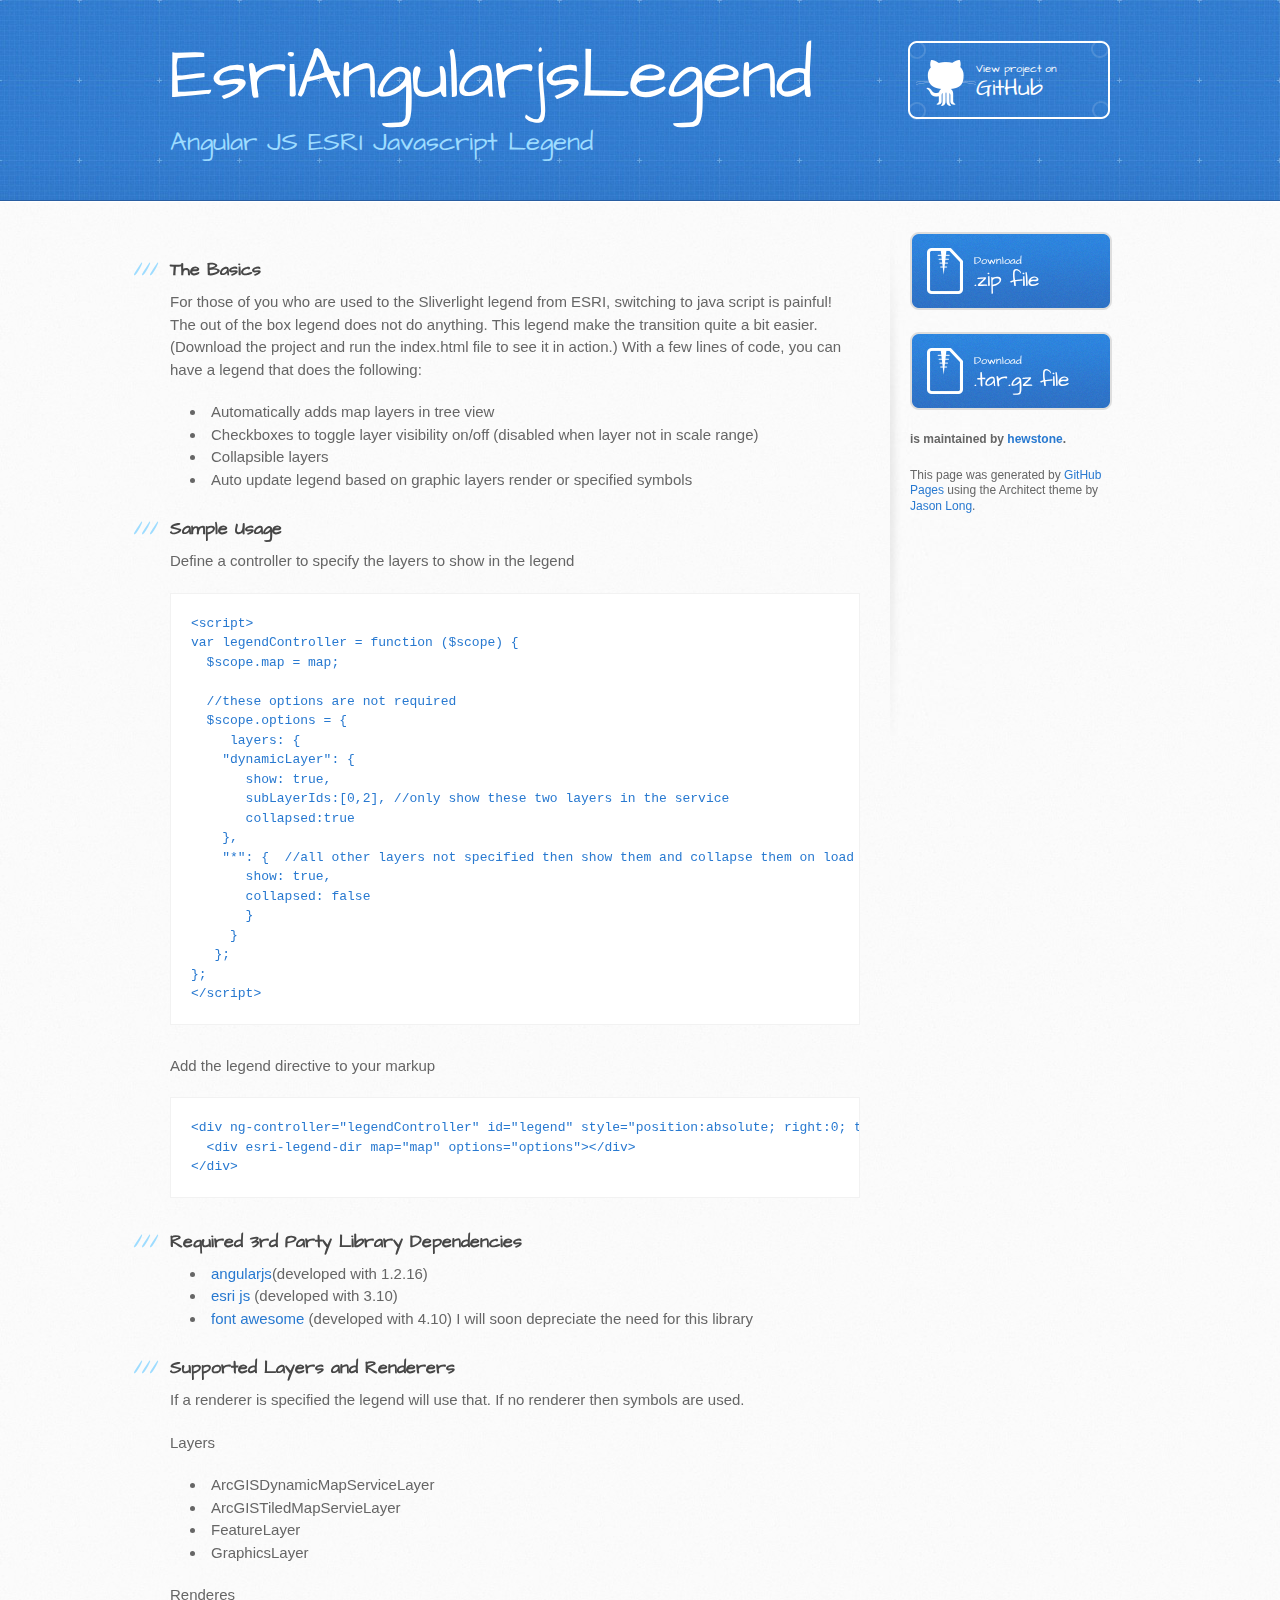
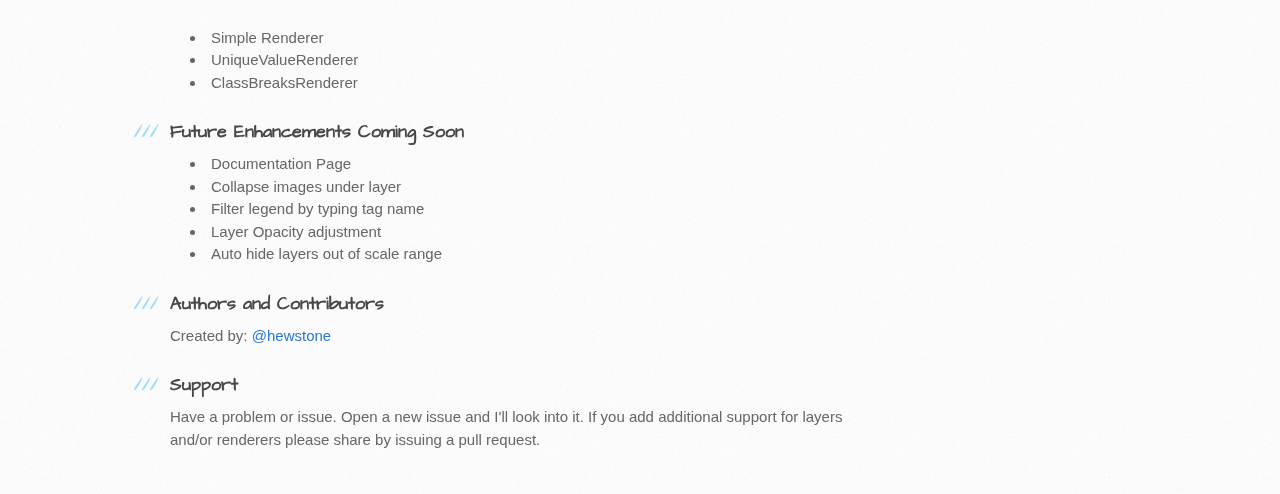
<file: index.html>
<!DOCTYPE html>
<html>
  <head>
    <meta charset='utf-8'>
    <meta http-equiv="X-UA-Compatible" content="chrome=1">
    <meta name="viewport" content="width=device-width, initial-scale=1, maximum-scale=1">
    <link href='https://fonts.googleapis.com/css?family=Architects+Daughter' rel='stylesheet' type='text/css'>
    <link rel="stylesheet" type="text/css" href="stylesheets/stylesheet.css" media="screen">
    <link rel="stylesheet" type="text/css" href="stylesheets/pygment_trac.css" media="screen">
    <link rel="stylesheet" type="text/css" href="stylesheets/print.css" media="print">

    <!--[if lt IE 9]>
    <script src="//html5shiv.googlecode.com/svn/trunk/html5.js"></script>
    <![endif]-->

    <title>EsriAngularjsLegend by hewstone</title>
  </head>

  <body>
    <header>
      <div class="inner">
        <h1>EsriAngularjsLegend</h1>
        <h2>Angular JS ESRI Javascript Legend</h2>
        <a href="https://github.com/hewstone/esriAngularjsLegend" class="button"><small>View project on</small>GitHub</a>
      </div>
    </header>

    <div id="content-wrapper">
      <div class="inner clearfix">
        <section id="main-content">
          <h3>
<a name="the-basics" class="anchor" href="#the-basics"><span class="octicon octicon-link"></span></a>The Basics</h3>

<p>For those of you who are used to the Sliverlight legend from ESRI, switching to java script is painful!  The out of the box legend does not do anything.  This legend make the transition quite a bit easier.  (Download the project and run the index.html file to see it in action.)  With a few lines of code, you can have a legend that does the following:</p>

<ul>
<li>Automatically adds map layers in tree view</li>
<li>Checkboxes to toggle layer visibility on/off (disabled when layer not in scale range)</li>
<li>Collapsible layers</li>
<li>Auto update legend based on graphic layers render or specified symbols</li>
</ul><h3>
<a name="sample-usage" class="anchor" href="#sample-usage"><span class="octicon octicon-link"></span></a>Sample Usage</h3>

<p><strong>Define a controller to specify the layers to show in the legend</strong></p>

<pre><code>&lt;script&gt;
var legendController = function ($scope) {
  $scope.map = map;

  //these options are not required
  $scope.options = {
     layers: {
    "dynamicLayer": {
       show: true,
       subLayerIds:[0,2], //only show these two layers in the service
       collapsed:true
    },
    "*": {  //all other layers not specified then show them and collapse them on load
       show: true,
       collapsed: false
       }
     }
   };
};
&lt;/script&gt;
</code></pre>

<p><strong>Add the legend directive to your markup</strong></p>

<pre><code>&lt;div ng-controller="legendController" id="legend" style="position:absolute; right:0; top:0; width:25%"&gt;
  &lt;div esri-legend-dir map="map" options="options"&gt;&lt;/div&gt;
&lt;/div&gt;
</code></pre>

<h3>
<a name="required-3rd-party-library-dependencies" class="anchor" href="#required-3rd-party-library-dependencies"><span class="octicon octicon-link"></span></a>Required 3rd Party Library Dependencies</h3>

<ul>
<li>
<a href="http://ajax.googleapis.com/ajax/libs/angularjs/1.2.16/angular.min.js">angularjs</a>(developed with 1.2.16)</li>
<li>
<a href="http://js.arcgis.com/3.10/">esri js</a> (developed with 3.10)</li>
<li>
<a href="http://cdnjs.cloudflare.com/ajax/libs/font-awesome/4.1.0/css/font-awesome.css">font awesome</a> (developed with 4.10)
<em>I will soon depreciate the need for this library</em>
</li>
</ul><h3>
<a name="supported-layers-and-renderers" class="anchor" href="#supported-layers-and-renderers"><span class="octicon octicon-link"></span></a>Supported Layers and Renderers</h3>

<p><em>If a renderer is specified the legend will use that.  If no renderer then symbols are used.</em></p>

<p><strong>Layers</strong></p>

<ul>
<li>ArcGISDynamicMapServiceLayer</li>
<li>ArcGISTiledMapServieLayer</li>
<li>FeatureLayer</li>
<li>GraphicsLayer</li>
</ul><p><strong>Renderes</strong></p>

<ul>
<li>Simple Renderer</li>
<li>UniqueValueRenderer</li>
<li>ClassBreaksRenderer </li>
</ul><h3>
<a name="future-enhancements-coming-soon" class="anchor" href="#future-enhancements-coming-soon"><span class="octicon octicon-link"></span></a>Future Enhancements Coming Soon</h3>

<ul>
<li>Documentation Page</li>
<li>Collapse images under layer</li>
<li>Filter legend by typing tag name</li>
<li>Layer Opacity adjustment</li>
<li>Auto hide layers out of scale range</li>
</ul><h3>
<a name="authors-and-contributors" class="anchor" href="#authors-and-contributors"><span class="octicon octicon-link"></span></a>Authors and Contributors</h3>

<p>Created by: <a href="https://github.com/hewstone" class="user-mention">@hewstone</a></p>

<h3>
<a name="support" class="anchor" href="#support"><span class="octicon octicon-link"></span></a>Support</h3>

<p>Have a problem or issue.  Open a new issue and I'll look into it.  If you add additional support for layers and/or renderers please share by issuing a pull request.</p>
        </section>

        <aside id="sidebar">
          <a href="https://github.com/hewstone/esriAngularjsLegend/zipball/master" class="button">
            <small>Download</small>
            .zip file
          </a>
          <a href="https://github.com/hewstone/esriAngularjsLegend/tarball/master" class="button">
            <small>Download</small>
            .tar.gz file
          </a>

          <p class="repo-owner"><a href="https://github.com/hewstone/esriAngularjsLegend"></a> is maintained by <a href="https://github.com/hewstone">hewstone</a>.</p>

          <p>This page was generated by <a href="https://pages.github.com">GitHub Pages</a> using the Architect theme by <a href="https://twitter.com/jasonlong">Jason Long</a>.</p>
        </aside>
      </div>
    </div>

  
  </body>
</html>
</file>
<file: stylesheets/pygment_trac.css>
.highlight  { background: #ffffff; }
.highlight .c { color: #999988; font-style: italic } /* Comment */
.highlight .err { color: #a61717; background-color: #e3d2d2 } /* Error */
.highlight .k { font-weight: bold } /* Keyword */
.highlight .o { font-weight: bold } /* Operator */
.highlight .cm { color: #999988; font-style: italic } /* Comment.Multiline */
.highlight .cp { color: #999999; font-weight: bold } /* Comment.Preproc */
.highlight .c1 { color: #999988; font-style: italic } /* Comment.Single */
.highlight .cs { color: #999999; font-weight: bold; font-style: italic } /* Comment.Special */
.highlight .gd { color: #000000; background-color: #ffdddd } /* Generic.Deleted */
.highlight .gd .x { color: #000000; background-color: #ffaaaa } /* Generic.Deleted.Specific */
.highlight .ge { font-style: italic } /* Generic.Emph */
.highlight .gr { color: #aa0000 } /* Generic.Error */
.highlight .gh { color: #999999 } /* Generic.Heading */
.highlight .gi { color: #000000; background-color: #ddffdd } /* Generic.Inserted */
.highlight .gi .x { color: #000000; background-color: #aaffaa } /* Generic.Inserted.Specific */
.highlight .go { color: #888888 } /* Generic.Output */
.highlight .gp { color: #555555 } /* Generic.Prompt */
.highlight .gs { font-weight: bold } /* Generic.Strong */
.highlight .gu { color: #800080; font-weight: bold; } /* Generic.Subheading */
.highlight .gt { color: #aa0000 } /* Generic.Traceback */
.highlight .kc { font-weight: bold } /* Keyword.Constant */
.highlight .kd { font-weight: bold } /* Keyword.Declaration */
.highlight .kn { font-weight: bold } /* Keyword.Namespace */
.highlight .kp { font-weight: bold } /* Keyword.Pseudo */
.highlight .kr { font-weight: bold } /* Keyword.Reserved */
.highlight .kt { color: #445588; font-weight: bold } /* Keyword.Type */
.highlight .m { color: #009999 } /* Literal.Number */
.highlight .s { color: #d14 } /* Literal.String */
.highlight .na { color: #008080 } /* Name.Attribute */
.highlight .nb { color: #0086B3 } /* Name.Builtin */
.highlight .nc { color: #445588; font-weight: bold } /* Name.Class */
.highlight .no { color: #008080 } /* Name.Constant */
.highlight .ni { color: #800080 } /* Name.Entity */
.highlight .ne { color: #990000; font-weight: bold } /* Name.Exception */
.highlight .nf { color: #990000; font-weight: bold } /* Name.Function */
.highlight .nn { color: #555555 } /* Name.Namespace */
.highlight .nt { color: #000080 } /* Name.Tag */
.highlight .nv { color: #008080 } /* Name.Variable */
.highlight .ow { font-weight: bold } /* Operator.Word */
.highlight .w { color: #bbbbbb } /* Text.Whitespace */
.highlight .mf { color: #009999 } /* Literal.Number.Float */
.highlight .mh { color: #009999 } /* Literal.Number.Hex */
.highlight .mi { color: #009999 } /* Literal.Number.Integer */
.highlight .mo { color: #009999 } /* Literal.Number.Oct */
.highlight .sb { color: #d14 } /* Literal.String.Backtick */
.highlight .sc { color: #d14 } /* Literal.String.Char */
.highlight .sd { color: #d14 } /* Literal.String.Doc */
.highlight .s2 { color: #d14 } /* Literal.String.Double */
.highlight .se { color: #d14 } /* Literal.String.Escape */
.highlight .sh { color: #d14 } /* Literal.String.Heredoc */
.highlight .si { color: #d14 } /* Literal.String.Interpol */
.highlight .sx { color: #d14 } /* Literal.String.Other */
.highlight .sr { color: #009926 } /* Literal.String.Regex */
.highlight .s1 { color: #d14 } /* Literal.String.Single */
.highlight .ss { color: #990073 } /* Literal.String.Symbol */
.highlight .bp { color: #999999 } /* Name.Builtin.Pseudo */
.highlight .vc { color: #008080 } /* Name.Variable.Class */
.highlight .vg { color: #008080 } /* Name.Variable.Global */
.highlight .vi { color: #008080 } /* Name.Variable.Instance */
.highlight .il { color: #009999 } /* Literal.Number.Integer.Long */

.type-csharp .highlight .k { color: #0000FF }
.type-csharp .highlight .kt { color: #0000FF }
.type-csharp .highlight .nf { color: #000000; font-weight: normal }
.type-csharp .highlight .nc { color: #2B91AF }
.type-csharp .highlight .nn { color: #000000 }
.type-csharp .highlight .s { color: #A31515 }
.type-csharp .highlight .sc { color: #A31515 }
</file>
<file: stylesheets/print.css>
html, body, div, span, applet, object, iframe,
h1, h2, h3, h4, h5, h6, p, blockquote, pre,
a, abbr, acronym, address, big, cite, code,
del, dfn, em, img, ins, kbd, q, s, samp,
small, strike, strong, sub, sup, tt, var,
b, u, i, center,
dl, dt, dd, ol, ul, li,
fieldset, form, label, legend,
table, caption, tbody, tfoot, thead, tr, th, td,
article, aside, canvas, details, embed, 
figure, figcaption, footer, header, hgroup, 
menu, nav, output, ruby, section, summary,
time, mark, audio, video {
  margin: 0;
  padding: 0;
  border: 0;
  font-size: 100%;
  font: inherit;
  vertical-align: baseline;
}
/* HTML5 display-role reset for older browsers */
article, aside, details, figcaption, figure, 
footer, header, hgroup, menu, nav, section {
  display: block;
}
body {
  line-height: 1;
}
ol, ul {
  list-style: none;
}
blockquote, q {
  quotes: none;
}
blockquote:before, blockquote:after,
q:before, q:after {
  content: '';
  content: none;
}
table {
  border-collapse: collapse;
  border-spacing: 0;
}
body {
  font-size: 13px;
  line-height: 1.5; 
  font-family: 'Helvetica Neue', Helvetica, Arial, serif;
  color: #000;
}

a {
  color: #d5000d;
  font-weight: bold;
}

header {
  padding-top: 35px;
  padding-bottom: 10px;
}

header h1 {
  font-weight: bold;
  letter-spacing: -1px;
  font-size: 48px;
  color: #303030;
  line-height: 1.2;
}

header h2 {
  letter-spacing: -1px;
  font-size: 24px;
  color: #aaa;
  font-weight: normal;
  line-height: 1.3;
}
#downloads {
  display: none;
}
#main_content {
  padding-top: 20px;
}

code, pre {
  font-family: Monaco, "Bitstream Vera Sans Mono", "Lucida Console", Terminal;
  color: #222;
  margin-bottom: 30px;
  font-size: 12px;
}

code {
  padding: 0 3px;
}

pre {
  border: solid 1px #ddd;
  padding: 20px;
  overflow: auto;
}
pre code {
  padding: 0;
}

ul, ol, dl {
  margin-bottom: 20px;
}


/* COMMON STYLES */

table {
  width: 100%;
  border: 1px solid #ebebeb;
}

th {
  font-weight: 500;
}

td {
  border: 1px solid #ebebeb;
  text-align: center; 
  font-weight: 300;
}

form {
  background: #f2f2f2;
  padding: 20px;
  
}


/* GENERAL ELEMENT TYPE STYLES */

h1 {
  font-size: 2.8em;
} 

h2 {
  font-size: 22px;
  font-weight: bold;
  color: #303030;
  margin-bottom: 8px;
} 

h3 {
  color: #d5000d;
  font-size: 18px;
  font-weight: bold;
  margin-bottom: 8px;
} 
 
h4 {
  font-size: 16px;
  color: #303030;
  font-weight: bold;
} 

h5 {
  font-size: 1em;
  color: #303030;
} 

h6 {
  font-size: .8em;
  color: #303030;
} 

p {
  font-weight: 300;
  margin-bottom: 20px;
}
 
a {
  text-decoration: none;
}

p a {
  font-weight: 400;
}

blockquote {
  font-size: 1.6em;
  border-left: 10px solid #e9e9e9;
  margin-bottom: 20px;
  padding: 0 0 0 30px;
}

ul li {
  list-style: disc inside;
  padding-left: 20px;
}

ol li {
  list-style: decimal inside;
  padding-left: 3px;
}

dl dd {
  font-style: italic;
  font-weight: 100;
}

footer {
  margin-top: 40px;
  padding-top: 20px;
  padding-bottom: 30px;
  font-size: 13px;
  color: #aaa;
}

footer a {
  color: #666;
}

/* MISC */
.clearfix:after {
  clear: both;
  content: '.';
  display: block;
  visibility: hidden;
  height: 0;
}

.clearfix {display: inline-block;}
* html .clearfix {height: 1%;}
.clearfix {display: block;}
</file>
<file: stylesheets/stylesheet.css>
/* http://meyerweb.com/eric/tools/css/reset/ 
   v2.0 | 20110126
   License: none (public domain)
*/
html, body, div, span, applet, object, iframe,
h1, h2, h3, h4, h5, h6, p, blockquote, pre,
a, abbr, acronym, address, big, cite, code,
del, dfn, em, img, ins, kbd, q, s, samp,
small, strike, strong, sub, sup, tt, var,
b, u, i, center,
dl, dt, dd, ol, ul, li,
fieldset, form, label, legend,
table, caption, tbody, tfoot, thead, tr, th, td,
article, aside, canvas, details, embed, 
figure, figcaption, footer, header, hgroup, 
menu, nav, output, ruby, section, summary,
time, mark, audio, video {
	margin: 0;
	padding: 0;
	border: 0;
	font-size: 100%;
	font: inherit;
	vertical-align: baseline;
}
/* HTML5 display-role reset for older browsers */
article, aside, details, figcaption, figure, 
footer, header, hgroup, menu, nav, section {
	display: block;
}
body {
	line-height: 1;
}
ol, ul {
	list-style: none;
}
blockquote, q {
	quotes: none;
}
blockquote:before, blockquote:after,
q:before, q:after {
	content: '';
	content: none;
}
table {
	border-collapse: collapse;
	border-spacing: 0;
}

/* LAYOUT STYLES */
body {
  font-size: 15px;
  line-height: 1.5; 
  background: #fafafa url(../images/body-bg.jpg) 0 0 repeat;
  font-family: 'Helvetica Neue', Helvetica, Arial, serif;
  font-weight: 400;
  color: #666;
}

a {
  color: #2879d0;
}
a:hover {
  color: #2268b2;
}

header {
  padding-top: 40px;
  padding-bottom: 40px;
  font-family: 'Architects Daughter', 'Helvetica Neue', Helvetica, Arial, serif; 
  background: #2e7bcf url(../images/header-bg.jpg) 0 0 repeat-x;
  border-bottom: solid 1px #275da1;
}

header h1 {
  letter-spacing: -1px;
  font-size: 72px;
  color: #fff;
  line-height: 1;
  margin-bottom: 0.2em;
  width: 540px;
}

header h2 {
  font-size: 26px;
  color: #9ddcff;
  font-weight: normal;
  line-height: 1.3;
  width: 540px;
  letter-spacing: 0;
}

.inner {
  position: relative;
  width: 940px;
  margin: 0 auto;
}

#content-wrapper {
  border-top: solid 1px #fff;
  padding-top: 30px;
}

#main-content {
  width: 690px;
  float: left;
}

#main-content img {
  max-width: 100%;
}

aside#sidebar {
  width: 200px;
  padding-left: 20px;
  min-height: 504px;
  float: right;
  background: transparent url(../images/sidebar-bg.jpg) 0 0 no-repeat;
  font-size: 12px;
  line-height: 1.3;
}

aside#sidebar p.repo-owner,
aside#sidebar p.repo-owner a {
  font-weight: bold;
}

#downloads {
  margin-bottom: 40px;
}

a.button {
  width: 134px;
  height: 58px;
  line-height: 1.2;
  font-size: 23px;
  color: #fff;
  padding-left: 68px;
  padding-top: 22px;
  font-family: 'Architects Daughter', 'Helvetica Neue', Helvetica, Arial, serif; 
}
a.button small {
  display: block;
  font-size: 11px;
}
header a.button {
  position: absolute;
  right: 0;
  top: 0;
  background: transparent url(../images/github-button.png) 0 0 no-repeat;
}
aside a.button {
  width: 138px;
  padding-left: 64px;
  display: block;
  background: transparent url(../images/download-button.png) 0 0 no-repeat;
  margin-bottom: 20px;
  font-size: 21px;
}

code, pre {
  font-family: Monaco, "Bitstream Vera Sans Mono", "Lucida Console", Terminal, monospace;
  color: #222;
  margin-bottom: 30px;
  font-size: 13px;
}

code {
  background-color: #f2f8fc;
  border: solid 1px #dbe7f3;
  padding: 0 3px;
}

pre {
  padding: 20px;
  background: #fff;
  text-shadow: none;
  overflow: auto;
  border: solid 1px #f2f2f2;
}
pre code {
  color: #2879d0;
  background-color: #fff;
  border: none;
  padding: 0;
}

ul, ol, dl {
  margin-bottom: 20px;
}


/* COMMON STYLES */

hr {
  height: 1px;
  line-height: 1px;
  margin-top: 1em;
  padding-bottom: 1em;
  border: none;
  background: transparent url('../images/hr.png') 0 0 no-repeat;
}

table {
  width: 100%;
  border: 1px solid #ebebeb;
}

th {
  font-weight: 500;
}

td {
  border: 1px solid #ebebeb;
  text-align: center; 
  font-weight: 300;
}

form {
  background: #f2f2f2;
  padding: 20px;
  
}


/* GENERAL ELEMENT TYPE STYLES */

#main-content h1 {
  font-family: 'Architects Daughter', 'Helvetica Neue', Helvetica, Arial, serif; 
  font-size: 2.8em;
  letter-spacing: -1px;
  color: #474747;
} 

#main-content h1:before {
  content: "/";
  color: #9ddcff;
  padding-right: 0.3em;
  margin-left: -0.9em;
}

#main-content h2 {
  font-family: 'Architects Daughter', 'Helvetica Neue', Helvetica, Arial, serif; 
  font-size: 22px;
  font-weight: bold;
  margin-bottom: 8px;
  color: #474747;
} 
#main-content h2:before {
  content: "//";
  color: #9ddcff;
  padding-right: 0.3em;
  margin-left: -1.5em;
}

#main-content h3 {
  font-family: 'Architects Daughter', 'Helvetica Neue', Helvetica, Arial, serif; 
  font-size: 18px;
  font-weight: bold;
  margin-top: 24px;
  margin-bottom: 8px;
  color: #474747;
} 
 
#main-content h3:before {
  content: "///";
  color: #9ddcff;
  padding-right: 0.3em;
  margin-left: -2em;
}

#main-content h4 {
  font-family: 'Architects Daughter', 'Helvetica Neue', Helvetica, Arial, serif; 
  font-size: 15px;
  font-weight: bold;
  color: #474747;
} 

h4:before {
  content: "////";
  color: #9ddcff;
  padding-right: 0.3em;
  margin-left: -2.8em;
}

#main-content h5 {
  font-family: 'Architects Daughter', 'Helvetica Neue', Helvetica, Arial, serif; 
  font-size: 14px;
  color: #474747;
} 
h5:before {
  content: "/////";
  color: #9ddcff;
  padding-right: 0.3em;
  margin-left: -3.2em;
}

#main-content h6 {
  font-family: 'Architects Daughter', 'Helvetica Neue', Helvetica, Arial, serif; 
  font-size: .8em;
  color: #474747;
} 
h6:before {
  content: "//////";
  color: #9ddcff;
  padding-right: 0.3em;
  margin-left: -3.7em;
}

p {
  margin-bottom: 20px;
}
 
a {
  text-decoration: none;
}

p a {
  font-weight: 400;
}

blockquote {
  font-size: 1.6em;
  border-left: 10px solid #e9e9e9;
  margin-bottom: 20px;
  padding: 0 0 0 30px;
}

ul {
  list-style: disc inside;
  padding-left: 20px;
}

ol {
  list-style: decimal inside;
  padding-left: 3px;
}

dl dd {
  font-style: italic;
  font-weight: 100;
}

footer {
  background: transparent url('../images/hr.png') 0 0 no-repeat;
  margin-top: 40px;
  padding-top: 20px;
  padding-bottom: 30px;
  font-size: 13px;
  color: #aaa;
}

footer a {
  color: #666;
}
footer a:hover {
  color: #444;
}

/* MISC */
.clearfix:after {
  clear: both;
  content: '.';
  display: block;
  visibility: hidden;
  height: 0;
}

.clearfix {display: inline-block;}
* html .clearfix {height: 1%;}
.clearfix {display: block;}

/* #Media Queries
================================================== */

/* Smaller than standard 960 (devices and browsers) */
@media only screen and (max-width: 959px) {}

/* Tablet Portrait size to standard 960 (devices and browsers) */
@media only screen and (min-width: 768px) and (max-width: 959px) {
  .inner {
    width: 740px;
  }
  header h1, header h2 {
    width: 340px;
  }
  header h1 {
    font-size: 60px;
  }
  header h2 {
    font-size: 30px;
  }
  #main-content {
    width: 490px;
  }
  #main-content h1:before,
  #main-content h2:before,
  #main-content h3:before,
  #main-content h4:before,
  #main-content h5:before,
  #main-content h6:before {
    content: none;
    padding-right: 0;
    margin-left: 0;
  }
}

/* All Mobile Sizes (devices and browser) */
@media only screen and (max-width: 767px) {
  .inner {
    width: 93%;
  }
  header {
    padding: 20px 0;
  }
  header .inner {
    position: relative;
  }
  header h1, header h2 {
    width: 100%;
  }
  header h1 {
    font-size: 48px;
  }
  header h2 {
    font-size: 24px;
  }
  header a.button {
    background-image: none;
    width: auto;
    height: auto;
    display: inline-block;
    margin-top: 15px;
    padding: 5px 10px;
    position: relative;
    text-align: center;
    font-size: 13px;
    line-height: 1;
    background-color: #9ddcff;
    color: #2879d0;
    -moz-border-radius: 5px;
    -webkit-border-radius: 5px;                     
    border-radius: 5px;    
  }
  header a.button small {
    font-size: 13px;
    display: inline;
  }
  #main-content,
  aside#sidebar {
    float: none;
    width: 100% ! important;
  }
  aside#sidebar {
    background-image: none;
    margin-top: 20px;
    border-top: solid 1px #ddd;
    padding: 20px 0;
    min-height: 0;
  }
  aside#sidebar a.button {
    display: none;
  }
  #main-content h1:before,
  #main-content h2:before,
  #main-content h3:before,
  #main-content h4:before,
  #main-content h5:before,
  #main-content h6:before {
    content: none;
    padding-right: 0;
    margin-left: 0;
  }
}

/* Mobile Landscape Size to Tablet Portrait (devices and browsers) */
@media only screen and (min-width: 480px) and (max-width: 767px) {}

/* Mobile Portrait Size to Mobile Landscape Size (devices and browsers) */
@media only screen and (max-width: 479px) {}
</file>
